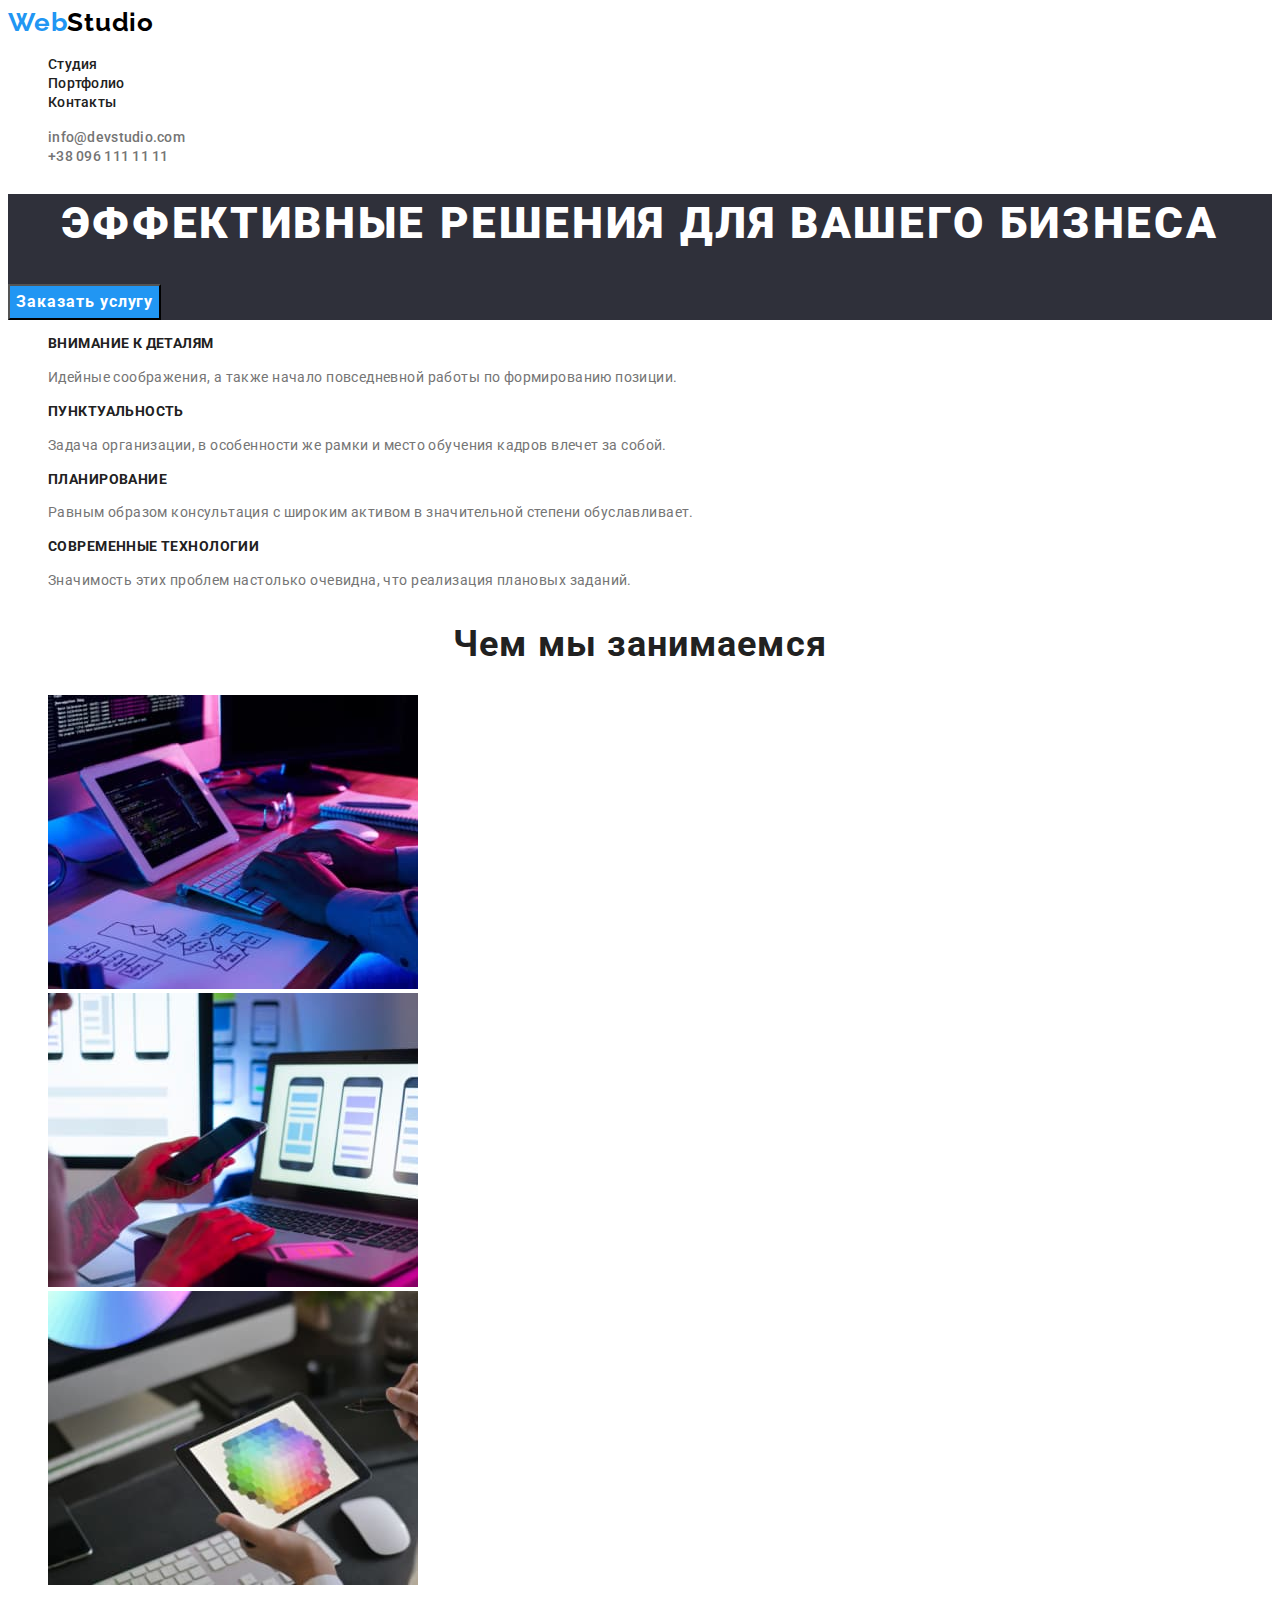
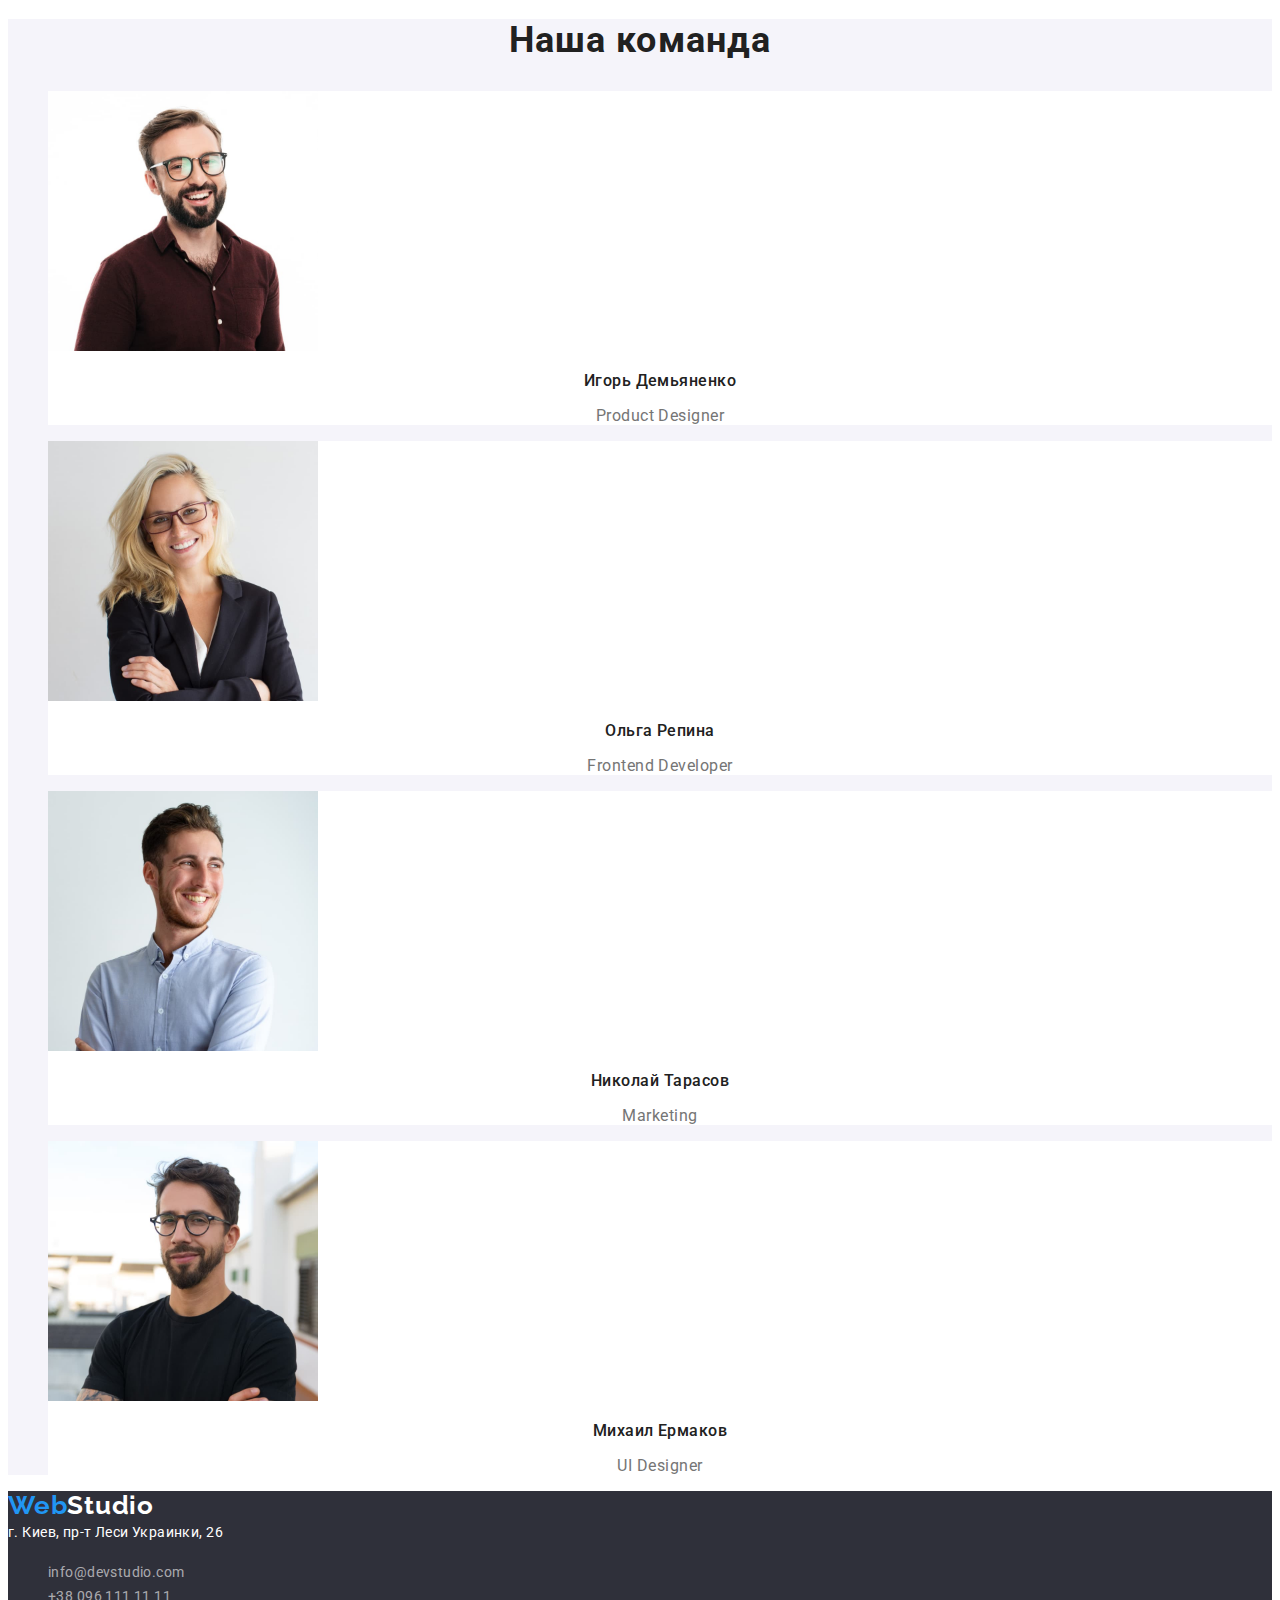
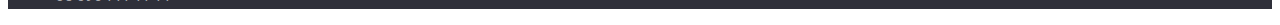
<file: index.html>
<!DOCTYPE html>
<html lang="ru">
<head>
    <meta charset="UTF-8">
    <meta http-equiv="X-UA-Compatible" content="IE=edge">
    <meta name="viewport" content="width=device-width, initial-scale=1.0">
    <link rel="preconnect" href="https://fonts.googleapis.com">
    <link rel="preconnect" href="https://fonts.gstatic.com" crossorigin>
    <link href="https://fonts.googleapis.com/css2?family=Raleway:wght@700&family=Roboto:wght@400;500;700;900&display=swap" rel="stylesheet">
    <link rel="stylesheet" href="./css/styles.css">
    <title>WebStudio</title>
</head>
<body>
    <header class="header">
        <a href="./index.html" class="logo"> <span class="accent">Web</span>Studio</a>
        <!-- Навигация -->
        <nav class="nav">
            <ul class="nav-list list">
                <li class="nav-item"><a class="nav-link" href="./index.html">Студия</a></li>
                <li class="nav-item"><a class="nav-link" href="./portfolio.html">Портфолио</a></li>
                <li class="nav-item"><a class="nav-link" href="">Контакты</a></li>
            </ul>
        </nav>
        <!-- Контакты -->
        <ul class="contacts list">
            <li class="contacts-item link"><a class="contacts-link" href="mailto:info@devstudio.com">info@devstudio.com</a></li>
            <li class="contacts-item link"><a class="contacts-link" href="tel:+380961111111">+38 096 111 11 11</a></li>
        </ul>
    </header>

    <main class="main">
        <section class="hero">
            <h1 class="hero-title">Эффективные решения для вашего бизнеса</h1>
            <button class="hero-button" type="button">Заказать услугу</button>
        </section>

        <section class="advantage">
            <!-- скрытый заголовок -->
            <h2 class="visually-hidden">Наши преимущества</h2>
            <ul class="advantage-list list">
                <li class="advantage-item">
                    <h3 class="advantage-heading">Внимание к деталям</h3>
                    <p class="advantage-text">Идейные соображения, а также начало повседневной работы по формированию позиции.</p>
                </li>
                <li class="advantage-item">
                    <h3 class="advantage-heading">Пунктуальность</h3>
                    <p class="advantage-text">Задача организации, в особенности же рамки и место обучения кадров влечет за собой.</p>
                </li>
                <li class="advantage-item">
                    <h3 class="advantage-heading">Планирование</h3>
                    <p class="advantage-text">Равным образом консультация с широким активом в значительной степени обуславливает.</p>
                </li>
                <li class="advantage-item">
                    <h3 class="advantage-heading">Современные технологии</h3>
                    <p class="advantage-text">Значимость этих проблем настолько очевидна, что реализация плановых заданий.</p>
                </li>
            </ul>
        </section>
        
        <section class="foto">
            <h2 class="foto-title">Чем мы занимаемся</h2>
            <ul class="foto-list list">
                <li class="foto-item"><img class="foto-image" src="./images/image1.jpg" alt="Работа за макбуком" width="370"></li>
                <li class="foto-item"><img class="foto-image" src="./images/image2.jpg" alt="Работа за ноутом и смартфоном" width="370"></li>
                <li class="foto-item"><img class="foto-image" src="./images/image3.jpg" alt="Планшет с палитрой цветов" width="370"></li>
            </ul>
        </section>

        <section class="team">
            <h2 class="team-title">Наша команда</h2>
            <ul class="team-list list">
                <li class="team-member">
                    <img class="team-image" src="./images/photo1.jpg" alt="Игорь Демьяненко" width="270">
                    <p class="team-name">Игорь Демьяненко</p>
                    <p class="team-position" lang="en">Product Designer</p>
                </li>
                <li class="team-member">
                    <img class="team-image" src="./images/photo2.jpg" alt="Ольга Репина" width="270">
                    <p class="team-name">Ольга Репина</p>
                    <p class="team-position" lang="en">Frontend Developer</p>
                </li>
                <li class="team-member">
                    <img class="team-image" src="./images/photo3.jpg" alt="Николай Тарасов" width="270">
                    <p class="team-name">Николай Тарасов</p>
                    <p class="team-position" lang="en">Marketing</p>
                </li>
                <li class="team-member">
                    <img class="team-image" src="./images/photo4.jpg" alt="Михаил Ермаков" width="270">
                    <p class="team-name">Михаил Ермаков</p>
                    <p class="team-position" lang="en">UI Designer</p>
                </li>
            </ul>
        </section>
    </main>

    <footer class="footer">
            <a class="footer-logo" href="./index.html" ><span class="accent">Web</span>Studio</a>
            <address class="address">г. Киев, пр-т Леси Украинки, 26</address>
            <ul class="footer-contacts list">
                <li class="footer-contacts-item"><a class="footer-contacts-link" href="mailto:info@devstudio.com">info@devstudio.com</a></li>
                <li class="footer-contacts-item"><a class="footer-contacts-link" href="tel:+380961111111">+38 096 111 11 11</a></li>
            </ul>
    </footer>
</body>
</html>
</file>
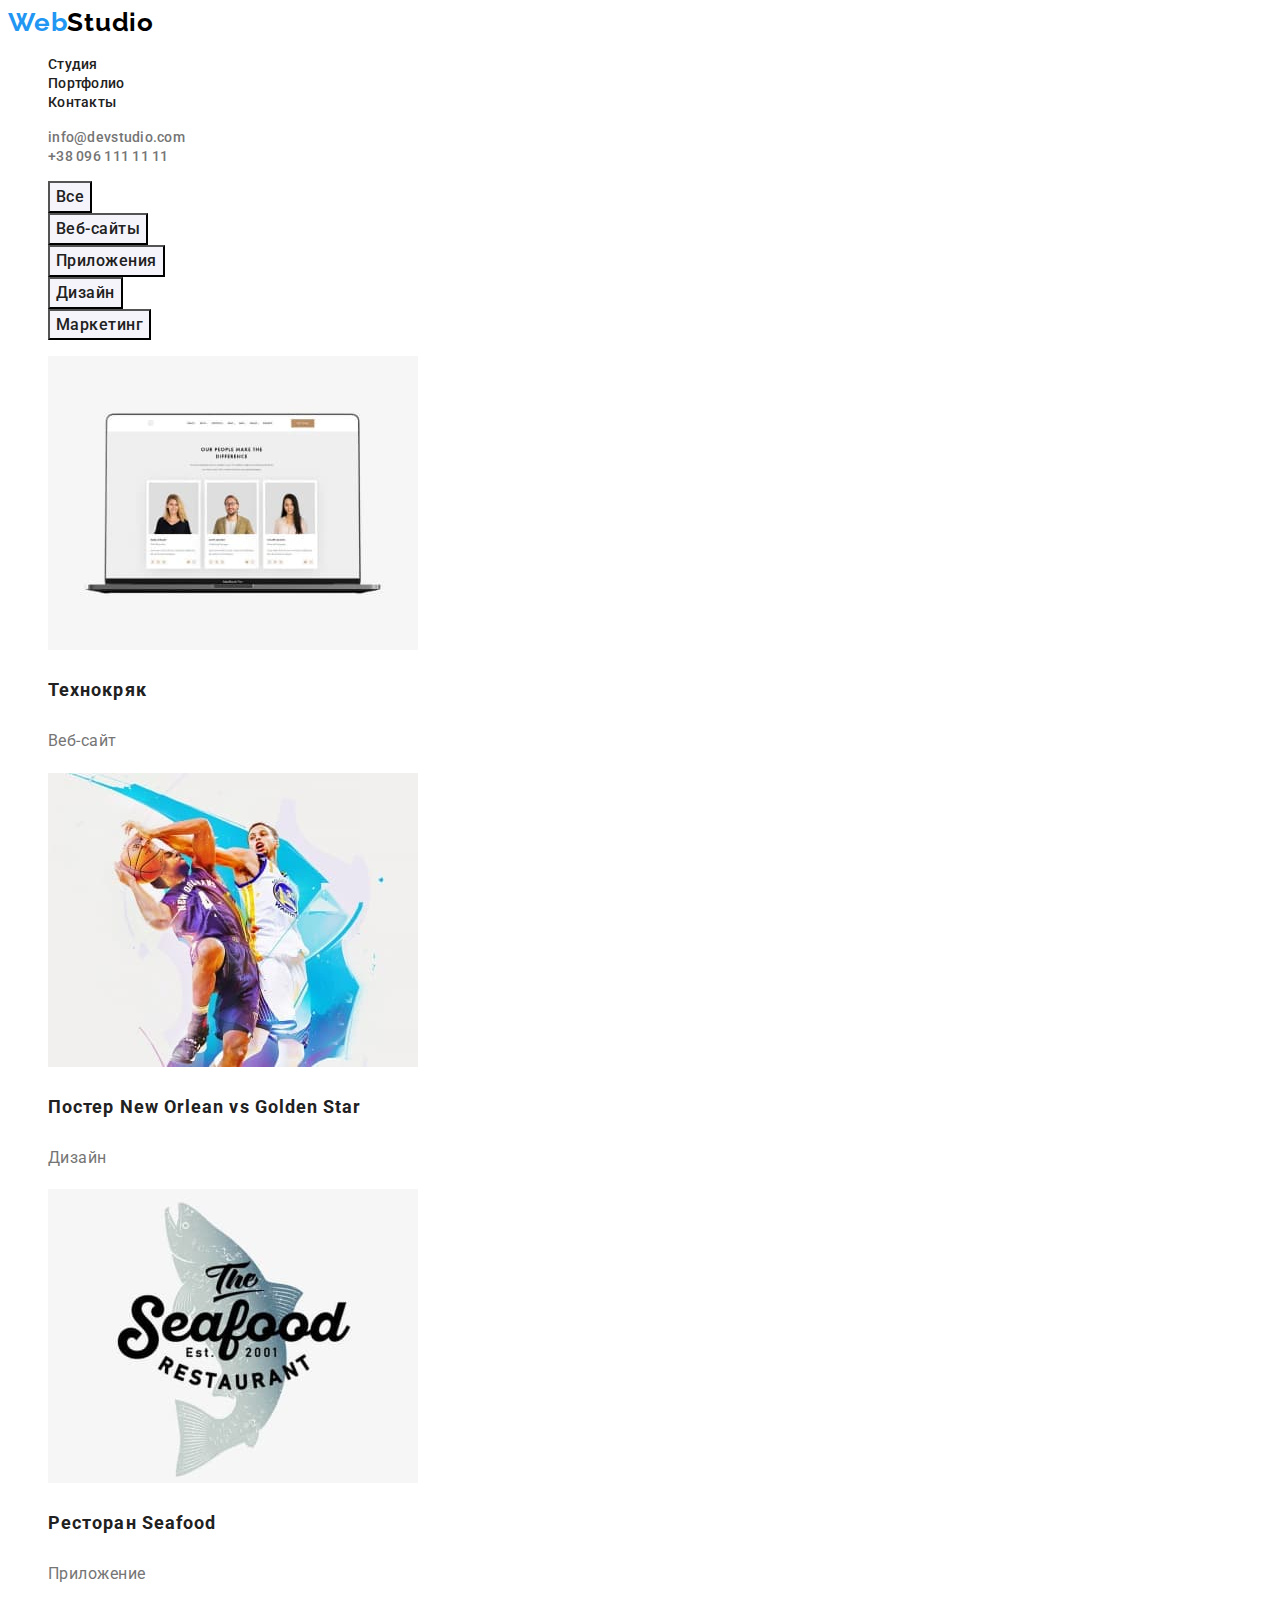
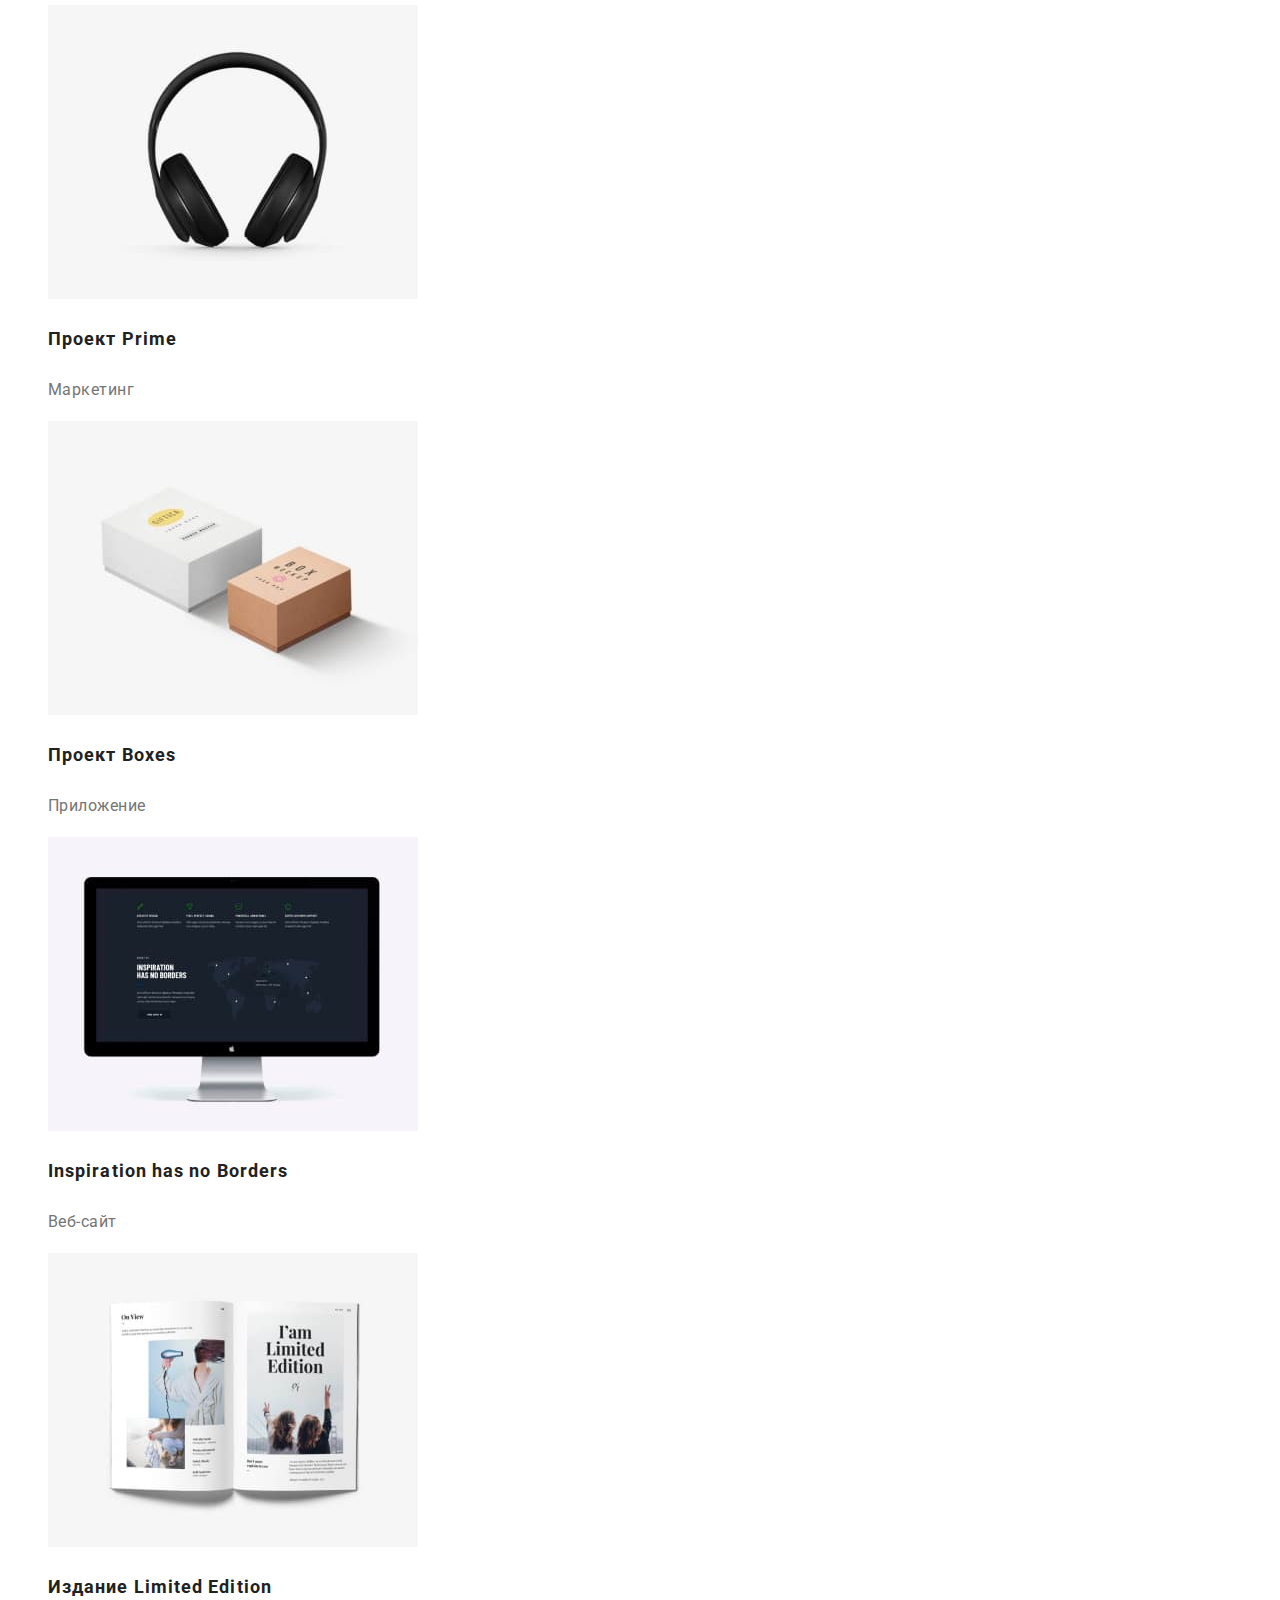
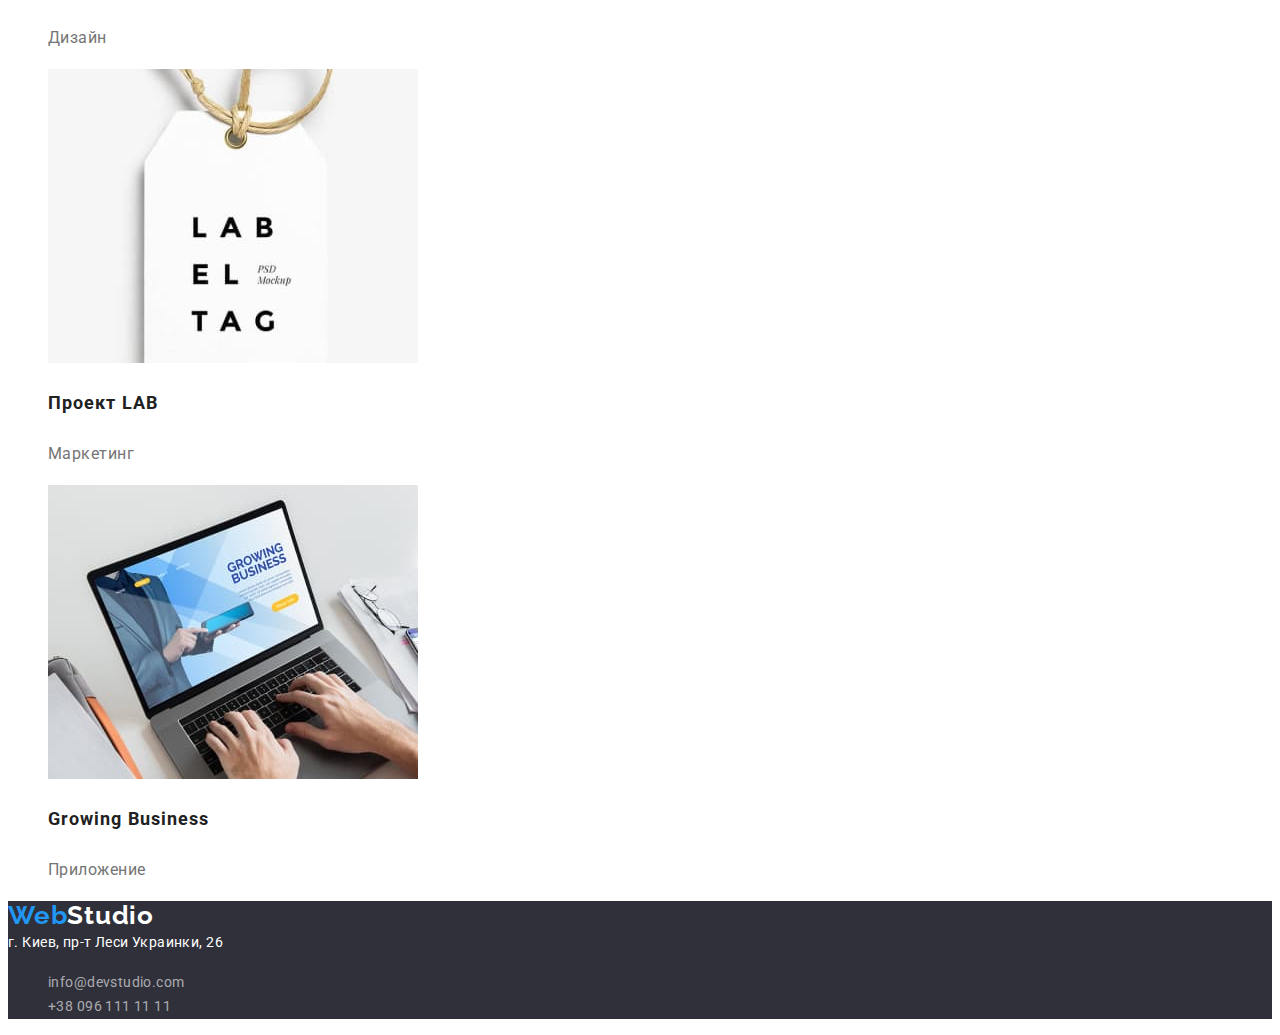
<file: portfolio.html>
<!DOCTYPE html>
<html lang="ru">
<head>
    <meta charset="UTF-8">
    <meta http-equiv="X-UA-Compatible" content="IE=edge">
    <meta name="viewport" content="width=device-width, initial-scale=1.0">
    <link rel="stylesheet" href="./css/styles.css">
    <link rel="preconnect" href="https://fonts.googleapis.com">
    <link rel="preconnect" href="https://fonts.gstatic.com" crossorigin>
    <link href="https://fonts.googleapis.com/css2?family=Raleway:wght@700&family=Roboto:wght@400;500;700;900&display=swap" rel="stylesheet">
    <title>Portfolio</title>
</head>
<body>
    <header class="header">
        <a href="./index.html" class="logo"> <span class="accent">Web</span>Studio</a>
        <!-- Навигация -->
        <nav class="nav">
            <ul class="nav-list list">
                <li class="nav-item"><a class="nav-link" href="./index.html">Студия</a></li>
                <li class="nav-item"><a class="nav-link" href="./portfolio.html">Портфолио</a></li>
                <li class="nav-item"><a class="nav-link" href="">Контакты</a></li>
            </ul>
        </nav>
        <!-- Контакты -->
        <ul class="contacts list">
            <li class="contacts-item"><a class="contacts-link" href="mailto:info@devstudio.com">info@devstudio.com</a></li>
            <li class="contacts-item"><a class="contacts-link" href="tel:+380961111111">+38 096 111 11 11</a></li>
        </ul>
    </header>

    <main>
        <section class="portfolio">
            <!-- Скрытый заголовок -->
            <h1 class="visually-hidden">Наше портфолио</h1>
            <ul class="button list">
                <li class="button-item"><button class="btn" type="button">Все</button></li>
                <li class="button-item"><button class="btn" type="button">Веб-сайты</button></li>
                <li class="button-item"><button class="btn" type="button">Приложения</button></li>
                <li class="button-item"><button class="btn" type="button">Дизайн</button></li>
                <li class="button-item"><button class="btn" type="button">Маркетинг</button></li>
            </ul>
            <ul class="portfolio-list list">
                <li class="portfolio-item">
                    <img class="portfolio-image" src="./images/portfolio1.jpg" alt="Веб-сайт" width="370">
                    <p class="portfolio-top-text">Технокряк</p>
                    <p class="portfolio-bottom-text">Веб-сайт</p>
                </li>
                <li class="portfolio-item">
                    <img class="portfolio-image" src="./images/portfolio2.jpg" alt="Постер" width="370">
                    <p class="portfolio-top-text">Постер <span lang="en">New Orlean vs Golden Sta</span>r</p>
                    <p class="portfolio-bottom-text">Дизайн</p>
                </li>
                <li class="portfolio-item">
                    <img class="portfolio-image" src="./images/portfolio3.jpg" alt="Лого ресторана" width="370">
                    <p class="portfolio-top-text">Ресторан <span lang="en">Seafood</span></p>
                    <p class="portfolio-bottom-text">Приложение</p>
                </li>
                <li class="portfolio-item">
                    <img class="portfolio-image" src="./images/portfolio4.jpg" alt="Наушники" width="370">
                    <p class="portfolio-top-text">Проект <span lang="en">Prime</span></p>
                    <p class="portfolio-bottom-text">Маркетинг</p>
                </li>
                <li class="portfolio-item">
                    <img class="portfolio-image" src="./images/portfolio5.jpg" alt="Коробки" width="370">
                    <p class="portfolio-top-text">Проект <span lang="en">Boxes</span></p>
                    <p class="portfolio-bottom-text">Приложение</p>
                </li>
                <li class="portfolio-item">
                    <img class="portfolio-image" src="./images/portfolio6.jpg" alt="Монитор" width="370">
                    <p class="portfolio-top-text" lang="en">Inspiration has no Borders</p>
                    <p class="portfolio-bottom-text">Веб-сайт</p>
                </li>
                <li class="portfolio-item">
                    <img class="portfolio-image" src="./images/portfolio7.jpg" alt="Разворот издания" width="370">
                    <p class="portfolio-top-text">Издание <span lang="en">Limited Edition</span></p>
                    <p class="portfolio-bottom-text">Дизайн</p>
                </li>
                <li class="portfolio-item">
                    <img class="portfolio-image" src="./images/portfolio8.jpg" alt="Проект ЛАБ" width="370">
                    <p class="portfolio-top-text">Проект <span lang="en">LAB</span></p>
                    <p class="portfolio-bottom-text">Маркетинг</p>
                </li>
                <li class="portfolio-item">
                    <img class="portfolio-image" src="./images/portfolio9.jpg" alt="Ноутбук" width="370">
                    <p class="portfolio-top-text" span lang="en">Growing Business</p>
                    <p class="portfolio-bottom-text">Приложение</p>
                </li>
            </ul>
        </section>
    </main>

    <footer class="footer">
        <a class="footer-logo" href="./index.html" ><span class="accent">Web</span>Studio</a>
        <address class="address">г. Киев, пр-т Леси Украинки, 26</address>
        <ul class="footer-contacts list">
            <li class="footer-contacts-item"><a class="footer-contacts-link" href="mailto:info@devstudio.com">info@devstudio.com</a></li>
            <li class="footer-contacts-item"><a class="footer-contacts-link" href="tel:+380961111111">+38 096 111 11 11</a></li>
        </ul>
</footer>
</body>
</html>
</file>
<file: css/styles.css>
:root {
    --basic-bgc: #FFFFFF;
    --dark-bgc: #2F303A;
    --second-bgc: #F5F4FA;
    --text-color: #212121;
    --second-text-color: #757575;
    --color-button: #2196F3;
    --color-accent:#2196F3;
}

body {
    font-family: 'Roboto', Tahoma, sans-serif;
    color: var(--text-color);
    background-color: var(--basic-bgc);
}

.visually-hidden {
    position: absolute;
    white-space: nowrap;
    width: 1px;
    height: 1px;
    overflow: hidden;
    border: 0;
    padding: 0;
    clip: rect(0 0 0 0);
    clip-path: inset(50%);
    margin: -1px;
}

/* ------------------------HEDER--------------------------------- */

.logo {
    text-decoration: none;
    color: #000000;
    font-family: 'Raleway', Tahoma, sans-serif;
    font-weight: 700;
    font-size: 26px;
    line-height: 1.15;
    letter-spacing: 0.03em;
}

.accent {
    color: var(--color-accent);
}

.list  {
    list-style: none;
}

.nav-link:hover, .nav-link:focus, 
.contacts-link:hover, .contacts-link:focus,
.footer-contacts-link:hover, .footer-contacts-link:focus {
    color: var(--color-accent);
}

.nav-link, .contacts-link {
    text-decoration: none;
}

.nav-link {
    color: var(--text-color); 
    font-weight: 500;
    font-size: 14px;
    line-height: 1.14;
    letter-spacing: 0.02em;
}

.contacts-link {
    color: var(--second-text-color);
    font-weight: 500;
    font-size: 14px;
    line-height: 1.14;
    letter-spacing: 0.02em;
}

/* ------------------------HERO------------------------------- */

.hero {
    background-color: var(--dark-bgc);
}

.hero-title {
    color: #FFFFFF;
    font-weight: 900;
    font-size: 44px;
    line-height: 1.36;
    text-align: center;
    letter-spacing: 0.06em;
    text-transform: uppercase;
}

.hero-button { 
    color: #FFFFFF;
    background-color: var(--color-button);
    font-family: inherit;
    font-style: normal;
    font-weight: 700;
    font-size: 16px;
    line-height: 1.88;
    display: flex;
    align-items: center;
    text-align: center;
    letter-spacing: 0.06em;
    cursor: pointer;
} 

/* ------------------------ADVANTAGE------------------------------- */

.advantage-heading {
    text-transform: uppercase;
    font-size: 14px;
    line-height: 1.14;
    letter-spacing: 0.03em;
    text-transform: uppercase;
}

.advantage-text {
    color: var(--second-text-color);
    font-size: 14px;
    line-height: 1.71;
    letter-spacing: 0.03em;
}

/* ------------------------FOTO------------------------------- */

.foto-title, .team-title {
    font-size: 36px;
    line-height: 1.17;
    text-align: center;
    letter-spacing: 0.03em;
}

/* ------------------------TEAM------------------------------- */

.team {
    background-color: var(--second-bgc);
}

.team-member {
    background-color: var(--basic-bgc);
}

.team-name {
    font-weight: 500;
    font-size: 16px;
    line-height: 1.19;
    text-align: center;
    letter-spacing: 0.03em;
}

.team-position {
    color: var(--second-text-color);
    font-size: 16px;
    line-height: 1.19;
    text-align: center;
    letter-spacing: 0.03em;
}

/* ------------------------FOOTER------------------------------- */

.footer-logo {
    text-decoration: none;
    color: #FFFFFF;
    font-family: 'Raleway', Tahoma, sans-serif;
    font-weight: 700;
    font-size: 26px;
    line-height: 1.15;
    letter-spacing: 0.03em;
}

.footer {
    background-color: var(--dark-bgc);
}

.address {
    color: #FFFFFF;
    font-style: normal;
    font-weight: 400;
    font-size: 14px;
    line-height: 1.7;
    letter-spacing: 0.03em;
}
    
.footer-contacts-link {
    color: rgba(255, 255, 255, 0.6);
    text-decoration: none;
    font-weight: 400;
    font-size: 14px;
    line-height: 1.71;
    letter-spacing: 0.03em;
}


/* ------------------------PORTFOLIO------------------------------- */

.btn {
    color: var(--text-color);
    background-color: var(--second-bgc);
    font-family: inherit;
    font-style: normal;
    font-weight: 500;
    font-size: 16px;
    line-height: 1.62;
    text-align: center;
    letter-spacing: 0.03em;
    cursor: pointer;
}

.btn:hover, .btn:focus {
    color: #FFFFFF;
    background-color: var(--color-button);
}

.portfolio-top-text {
    font-weight: 700;
    font-size: 18px;
    line-height: 2;
    letter-spacing: 0.06em;
}

.portfolio-bottom-text {
    color: var(--second-text-color);
    font-size: 16px;
    line-height: 1.88;
    letter-spacing: 0.03em;
}
</file>
